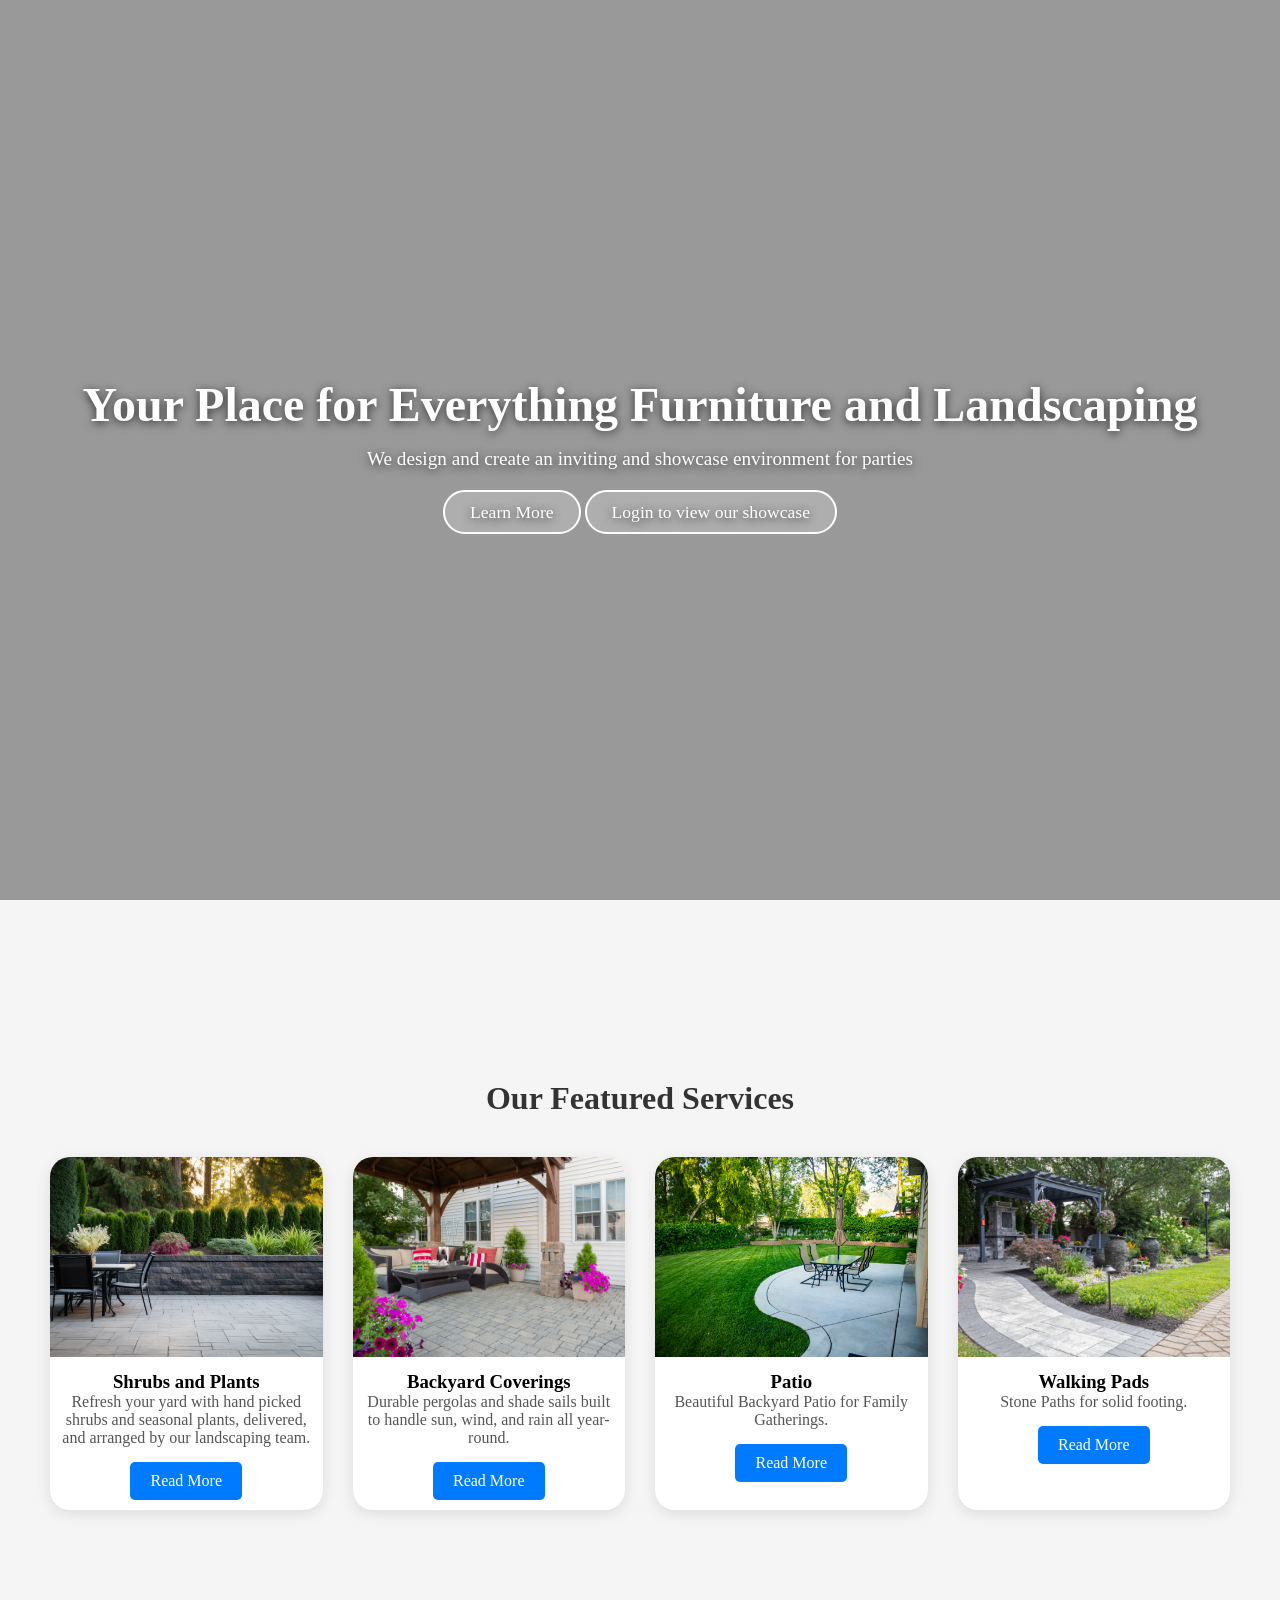
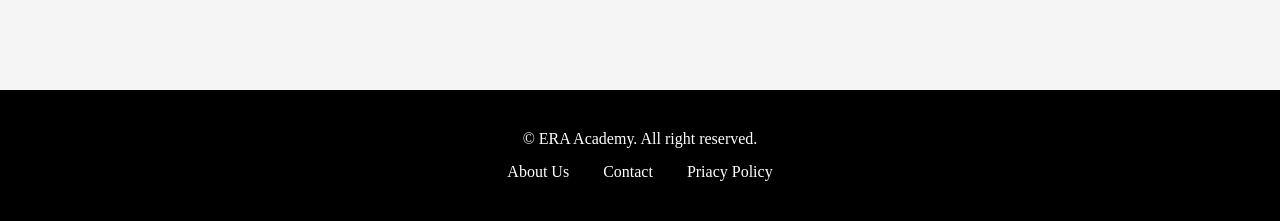
<file: index.html>
<!DOCTYPE html>
<html lang="en">
<head>
    <meta charset="UTF-8">
    <meta name="viewport" content="width=device-width, initial-scale=1.0">
    <title>Furniture Website</title>


    <style>

        * {
            margin: 0;
            padding: 0;
            box-sizing: border-box;
        }

        .hero {
            position: relative;
            width: 100%;
            height: 100vh;
            overflow:hidden;
        }

        .hero video {
            position: absolute;
            top: 0;
            left: 0;
            min-width: 100%;
            min-height: 100%;
            object-fit: cover;
            z-index: 0;
        }

        .hero::before {
            content: "";
            position: absolute;
            top: 0;
            left: 0;
            width: 100%;
            height: 100%;
            background: rgba(0, 0, 0, 0.4);
            z-index: 1;
        }

        .hero-content {
            position: relative;
            z-index: 2;
            color: white;
            text-align: center;
            top: 50%;
            transform: translateY(-50%);
            padding: 0 20px;
            text-shadow: 0 2px 10px rgba(0, 0, 0, 0.7);
        }

        .hero-content h1 {
            font-size: 3rem;
            margin-bottom: 1rem;

        }

        .hero-content p {
            font-size: 1.2rem;
            margin-bottom: 2rem;
        }

        .button-group {
            display: flex;
            justify-content: center;
            gap: 30px;
        }

        .btn {
            text-decoration: none;
            background-color: rgba(255, 255, 255, 0.2);
            border: 2px solid white;
            color:white;
            padding: 10px 25px;
            font-size: 1.1rem;
            border-radius: 30px;
            transition: all 0.3s ease;
        }

        .btn:hover {
            background-color: #f5f5f5;
            color: black;
        }

        .card-section {
            background-color: #f5f5f5;
            padding: 180px 50px;
            text-align: center;
        }

        .card-section h2 {
            font-size: 2rem;
            margin-bottom: 40px;
            color: #333;
        }

        .card-container {
            display: grid;
            grid-template-columns: repeat(auto-fit, minmax(250px, 1fr));
            justify-content: center;
            gap: 30px;
            max-width: 1200px;
            margin: 0 auto;
        }

        .card {
            background-color: white;
            border-radius: 20px;
            box-shadow: 0 4px 15px rgba(0, 0, 0, 0.1);
            overflow: hidden;
            transform: translateY(40px);
            opacity: 0;
            transition: transform 0.6s ease, opacity 0.6s ease;
        }

        .card.show {
            transform: translateY(0);
            opacity: 1;
        }

        .card:hover {
            transform: translateY(-8px);
            box-shadow: 0 8px 20px rgba(0, 0, 0, 0.2);
        }

        .card img {
            width: 100%;
            height: 200px;
            object-fit: cover;
        }

        .card-content {
            padding: 10px;
        }

        .card-content h2 {
            font-size: 1.5rem;
            margin-bottom: 10px;
            color: #222;
        }

        .card-content p {
            font-size: 1rem;
            color: #555;
            margin-bottom: 15px;
        }

        .card-content a {
            text-decoration: none;
            color: white;
            background-color: #007bff;
            padding: 10px 20px;
            border-radius: 5px;
            display: inline-block;
            transition: background-color 0.3s ease;
        }

        .card-content a:hover {
            background-color: #0056b3;
        }

        .footer {
            background-color: #000;
            color: white;
            width: 100%;
            padding: 40px 0;
            text-align: center;
            position: relative;
        }

        .footer-content {
            max-width: 1200px;
            margin: 0 auto;
        }

        .footer-links {
            margin-top: 15px;
        }

        .footer-links a {
            color: white;
            text-decoration: none;
            margin: 0 15px;
            font-size: 1rem;
            transition: color 0.3s ease;
        }

        .footer-links a:hover {
            color: #007bff;
        }

    </style>
</head>
<body>
    
    <!-- HERO Section -->

    <section class="hero">
        <video autoplay muted loop playsinline>
            <source src="videos/Hero Furniture BG13.mp4" type="video/mp4">
        </video>
    
    <div class="hero-content">
        <h1>Your Place for Everything Furniture and Landscaping</h1>
        <p> We design and create an inviting and showcase environment for parties</p>
        <a href="#cards" class="btn">Learn More</a>
        <a href="auth/login.html" class="btn">Login to view our showcase</a>
    </div>
    </section>


    <!-- Card Section -->

    <section id="cards" class="card-section">
        <h2>Our Featured Services</h2>
        <div class="card-container">
            <div class="card">
                <img src="images/Outside Furniture Card.jpeg" alt="Shrubs and Plants">
                <div class="card-content">
                <h3>Shrubs and Plants</h3>
                <p> Refresh your yard with hand picked shrubs and seasonal plants,
                    delivered, and arranged by our landscaping team.</p>
                <a href="#">Read More</a>
                </div>
            </div>

            <!-- card 2-->
             <div class="card">
                <img src="images/Outside Furniture Card2.jpeg" alt="Backyard Coverings">
                <div class="card-content">
                <h3>Backyard Coverings</h3>
                <p> Durable pergolas and shade sails built to handle sun, wind, and rain
                    all year-round.</p>
                <a href="#">Read More</a>
                </div>
            </div>

            <!--Card 3-->
            <div class="card">
                <img src="images/Outside Furniture Card1.jpeg" alt="Patio">
                <div class="card-content">
                <h3>Patio</h3>
                <p> Beautiful Backyard Patio for Family Gatherings.</p>
                <a href="#">Read More</a>
                </div>
            </div>

            <!-- card 4 -->
             <div class="card">
                <img src="images/Hero Landscaping BG11.jpeg" alt="Walking Pads">
                <div class="card-content">
                <h3>Walking Pads</h3>
                <p> Stone Paths for solid footing.</p>
                <a href="#">Read More</a>
                </div>
            </div>
        </div>
    </section>

    <!-- footer section -->
     <footer class="footer">
        <div class="footer-content">
            <p>&copy; <span id="year"></span> ERA Academy. All right reserved.</p>
            <div class="footer-links">
                <a href="#about"> About Us</a>
                <a href="#contact">Contact</a>
                <a href="#privacy">Priacy Policy</a>
            </div>
        </div>
     </footer>

     <!-- JAVASCRIPT -->
        <script>
            // 1. Smooth scrolling for internal links
            document.querySelectorAll('a[href^="#"]').forEach(anchor => {
                anchor.addEventListener("click", function(e) {
                    e.preventDefault();
                    const target = document.querySelector(this.getAttribute("href"));
                    if (target) {
                        target.scrollIntoView({ behavior: "smooth" });
                    }
                });
            });

            // 2. Card scroll-in animation
            const cards = document.querySelectorAll(".card");
            const revealCards = () => {
                const triggerBottom = window.innerHeight * 0.8;
                cards.forEach((card) => {
                    const cardTop = card.getBoundingClientRect().top;
                    if (cardTop < triggerBottom) {
                        card.classList.add("show");
                    }
                });
            };
            window.addEventListener("scroll", revealCards);
            revealCards();

            // 3. Dynamic year update in footer
            document.getElementsById("year").textContent = new Date().getFullYear();
        </script>
</body>
</html>
</file>
